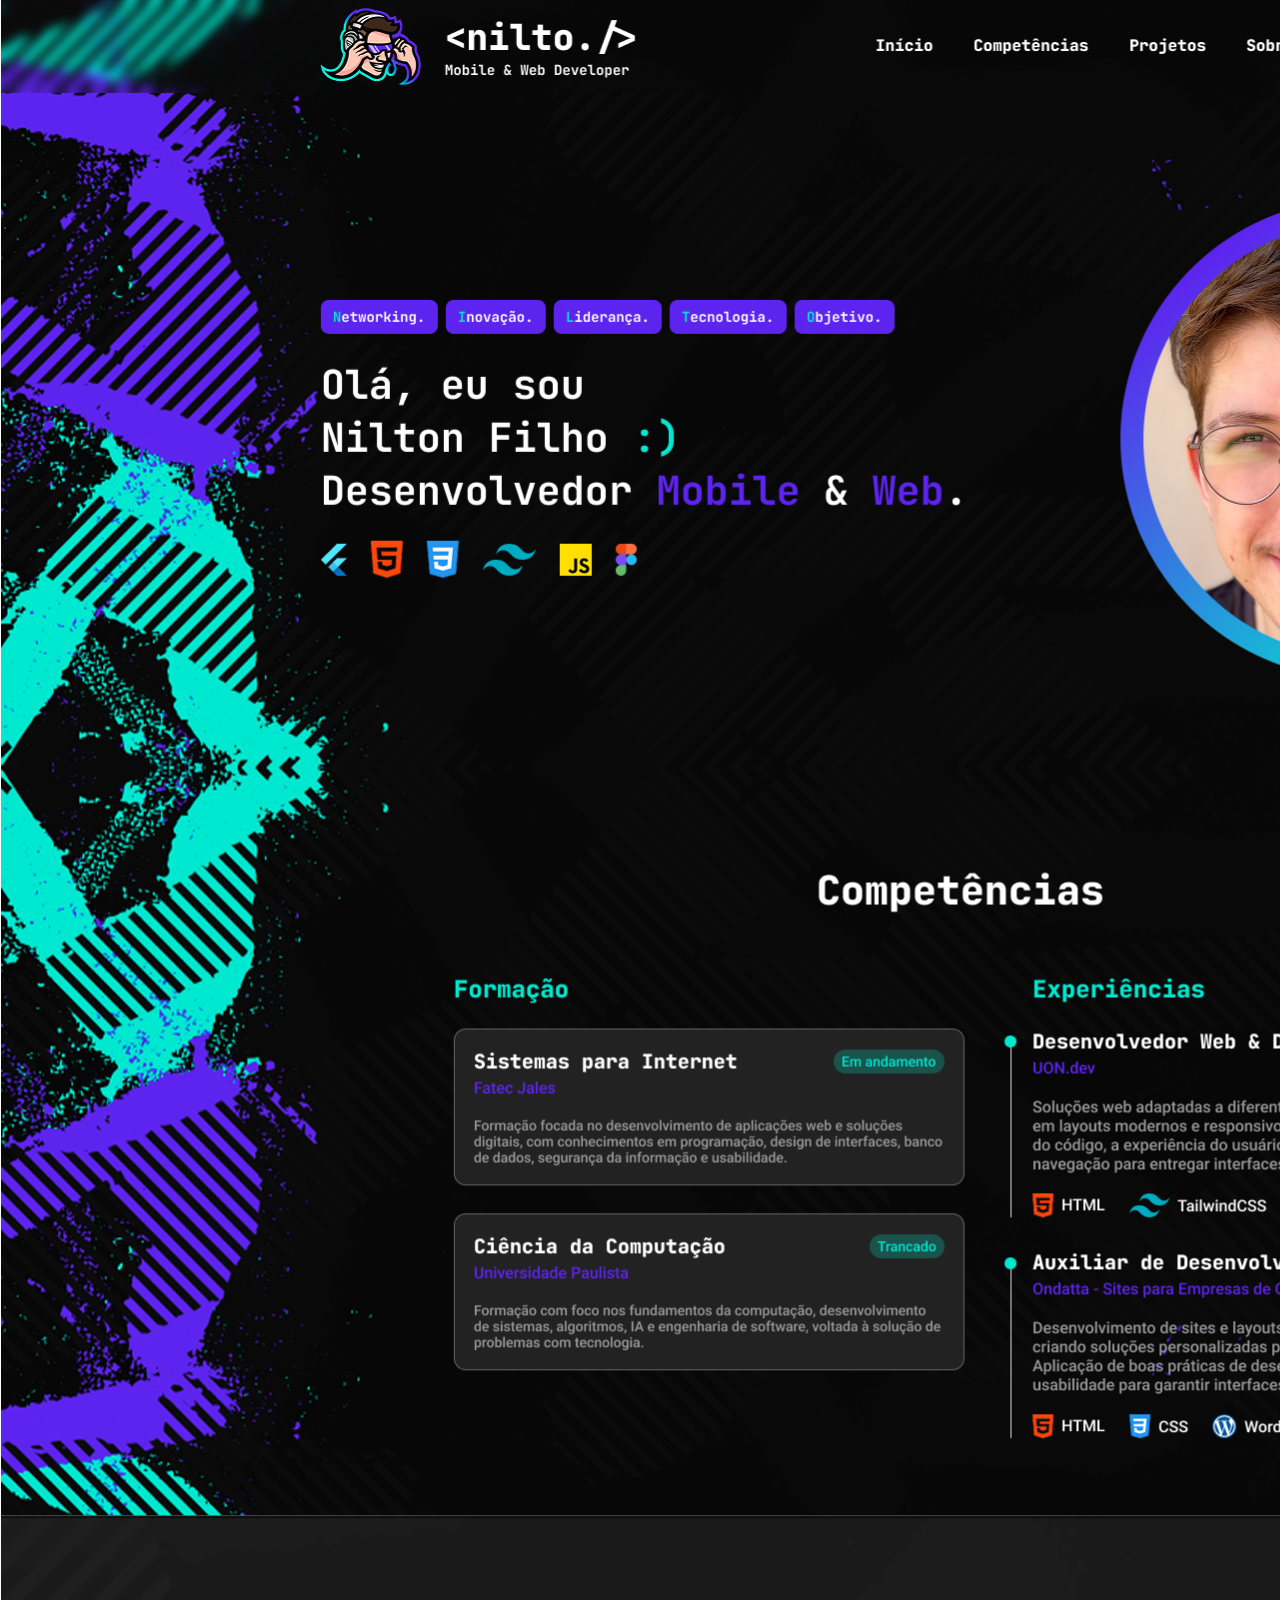
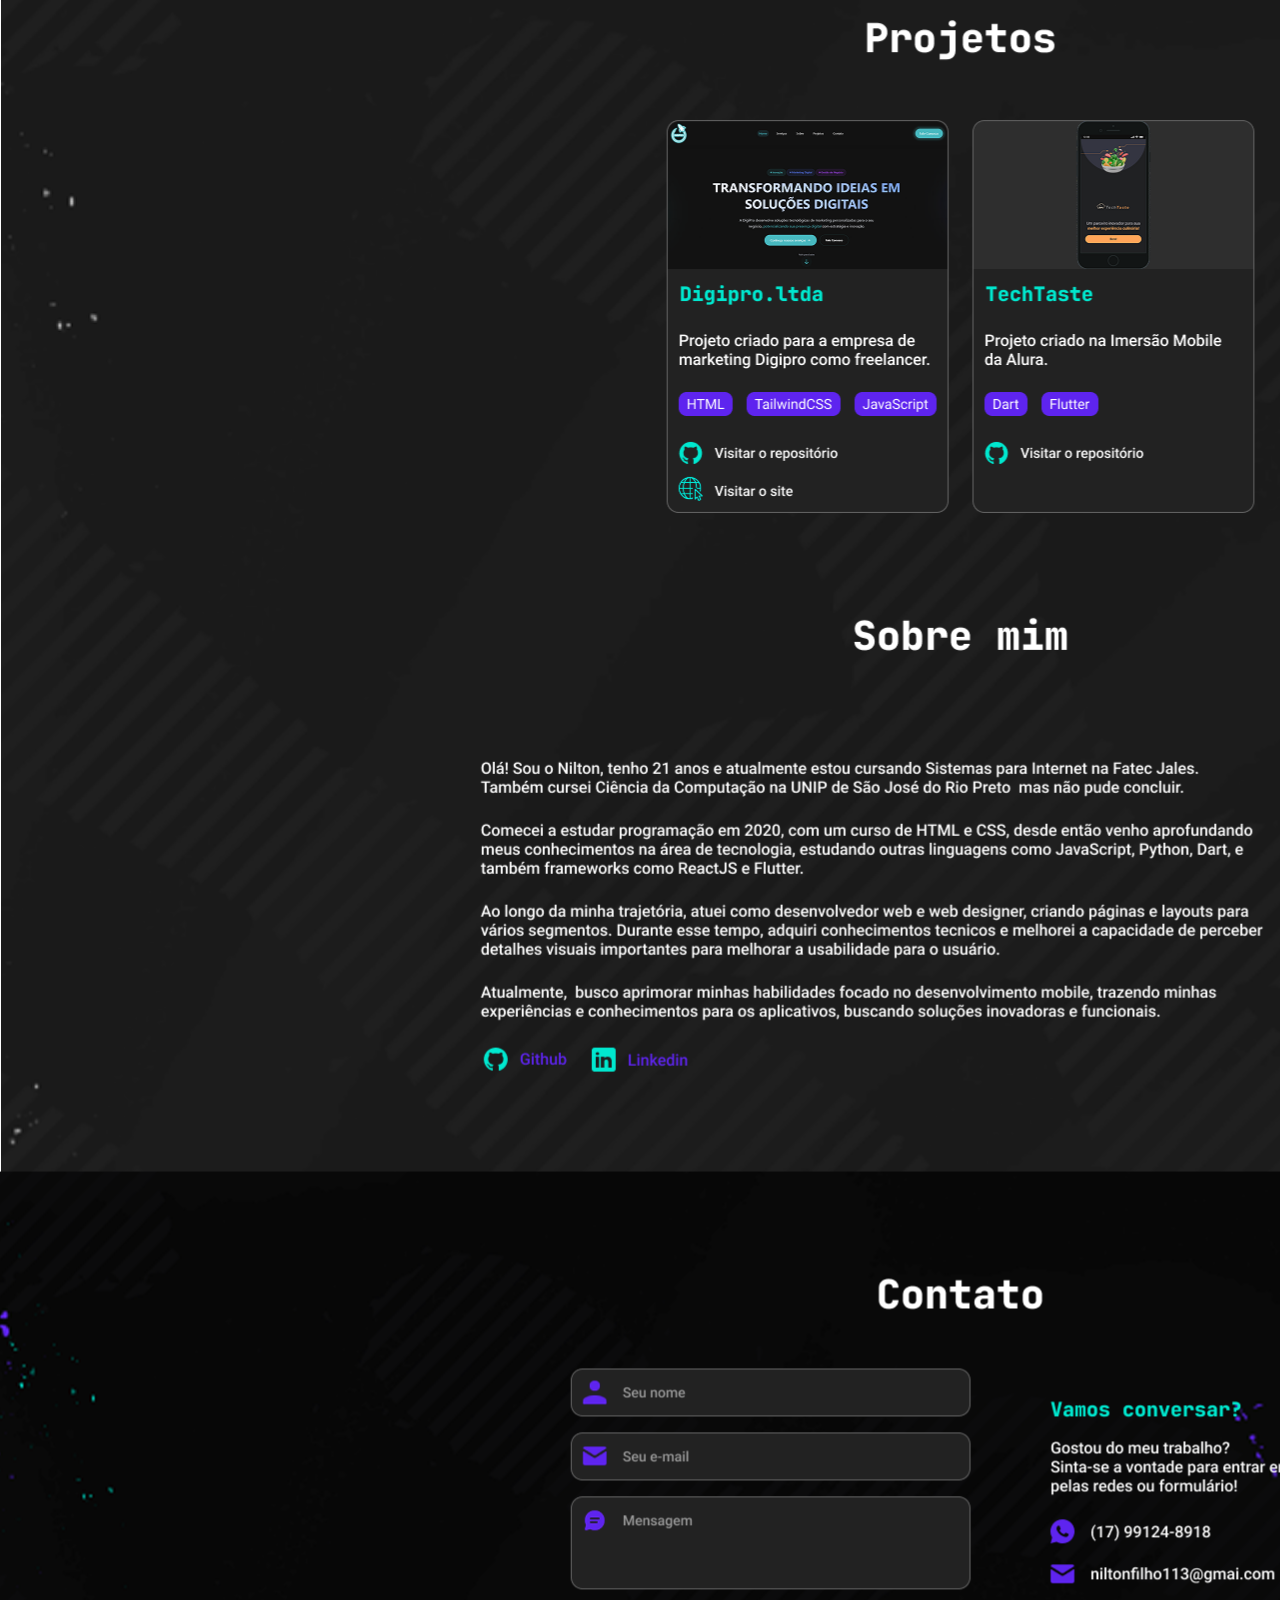
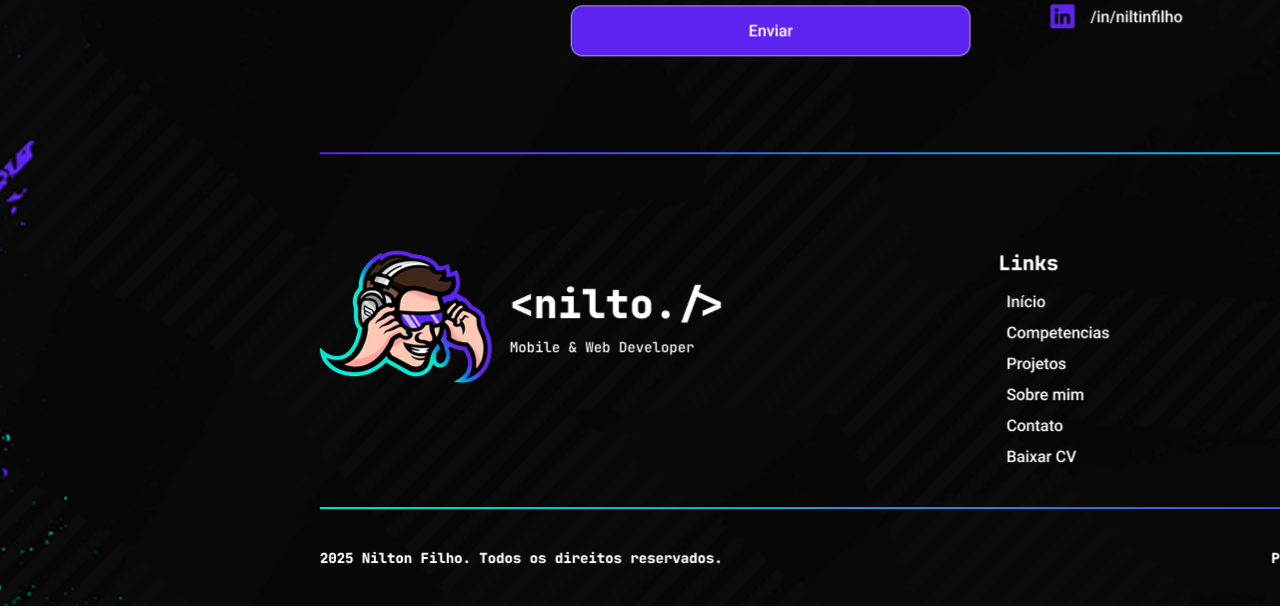
<file: layout.html>
<!DOCTYPE html>
<html lang="en">
<head>
  <meta charset="UTF-8">
  <meta name="viewport" content="width=device-width, initial-scale=1.0">
  <title>Layout Completo</title>
  <style>
    * {
      margin: 0;
      padding: 0;
    }

    img {
      max-width: 1920px;
    }
  </style>
</head>
<body>
  <img src="assets/Layout Desktop.png" alt="">
</body>
</html>
</file>
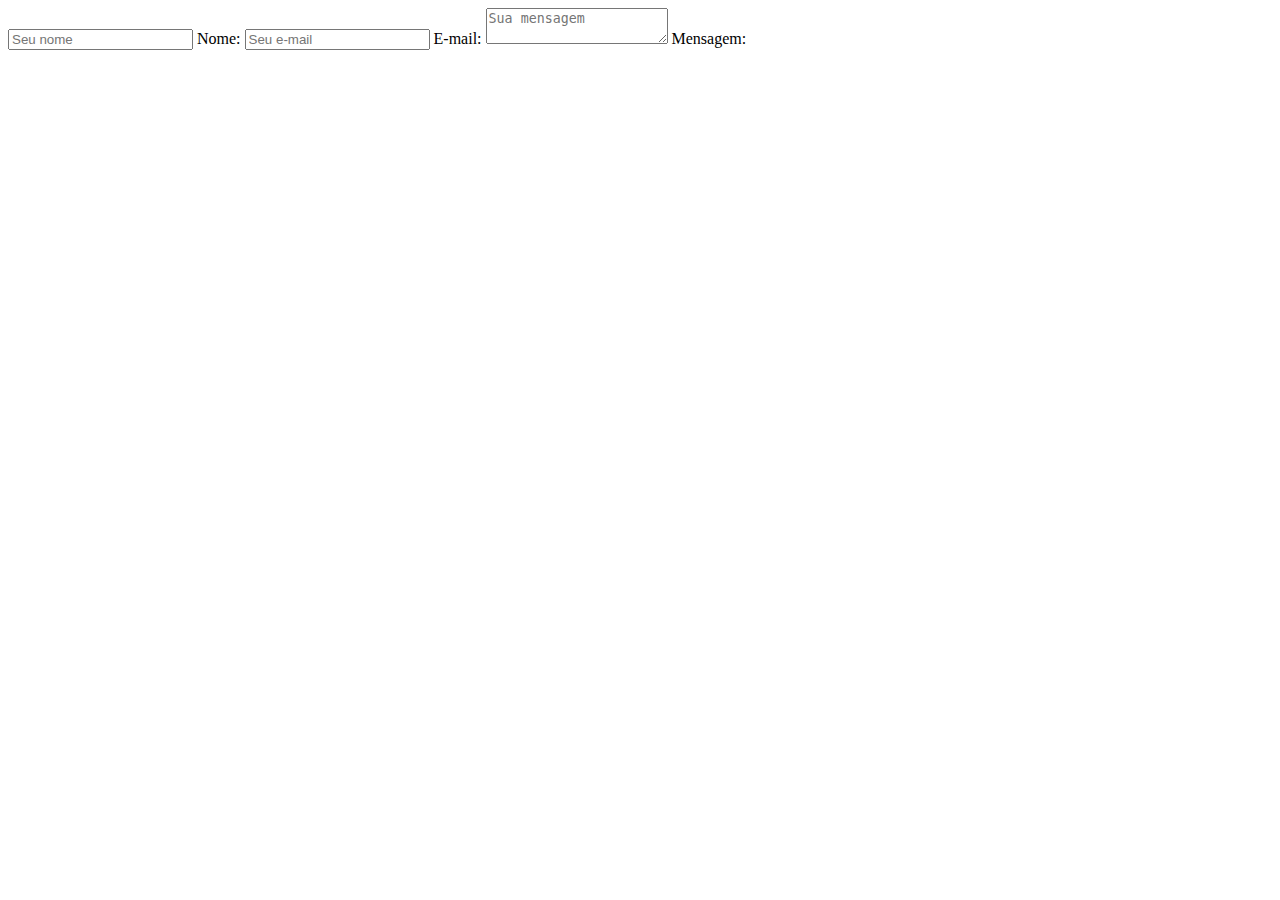
<file: teste.html>
<!DOCTYPE html>
<html lang="en">
<head>
  <meta charset="UTF-8">
  <meta name="viewport" content="width=device-width, initial-scale=1.0">
  <title>Document</title>
</head>
<body>
<form>
  <input type="text" name="name" id="name" placeholder="Seu nome">
  <label for="name">Nome:</label>

  <input type="email" name="email" id="email" placeholder="Seu e-mail">
  <label for="email">E-mail:</label>

  <textarea name="message" id="message" placeholder="Sua mensagem"></textarea>
  <label for="message">Mensagem:</label>
</form>
</body>
</html>
</file>
